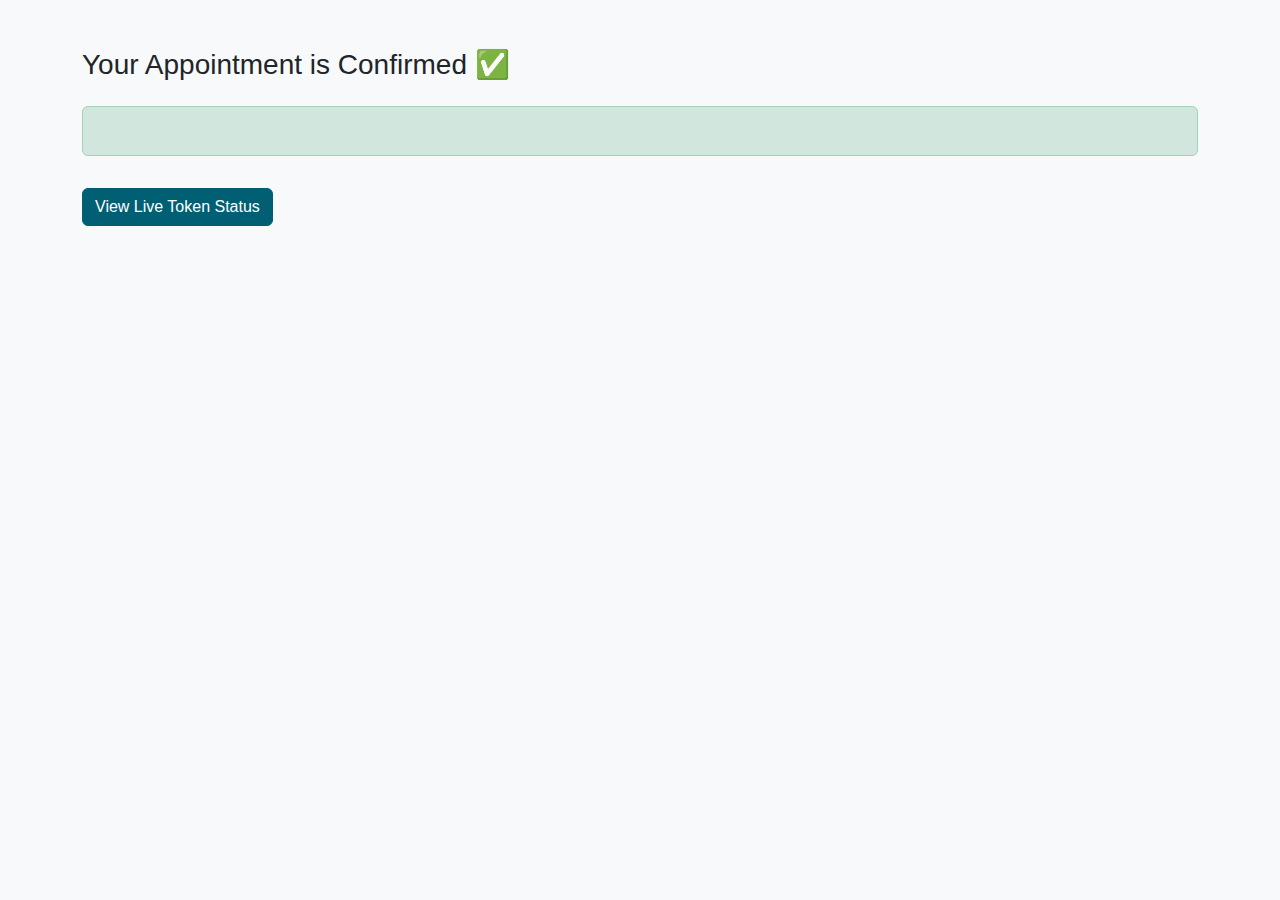
<file: confirmation.html>
<!DOCTYPE html>
<html lang="en">
<head>
  <meta charset="UTF-8" />
  <meta name="viewport" content="width=device-width, initial-scale=1.0"/>
  <title>Booking Confirmed</title>
  <link href="https://cdn.jsdelivr.net/npm/bootstrap@5.3.0/dist/css/bootstrap.min.css" rel="stylesheet">
  <link rel="stylesheet" href="style.css">
</head>
<body>
  <div class="container my-5">
    <h3 class="mb-4">Your Appointment is Confirmed ✅</h3>
    <div id="confirmation-info" class="alert alert-success p-4 fs-5"></div>
    <a id="token-btn" href="token.html" class="btn btn-primary mt-3">View Live Token Status</a>
  </div>
 

  <script>
    const booking = JSON.parse(localStorage.getItem("booking"));
    if (booking) {
      document.getElementById("confirmation-info").innerHTML = `
        <p><strong>Doctor:</strong> ${booking.docName}</p>
        <p><strong>Patient:</strong> ${booking.patientName}</p>
        <p><strong>Appointment Date:</strong> ${booking.appointmentDate}</p>
        <p><strong>Mode:</strong> ${booking.mode}</p>
      `;
    }
  </script>
</body>
</html>
</file>
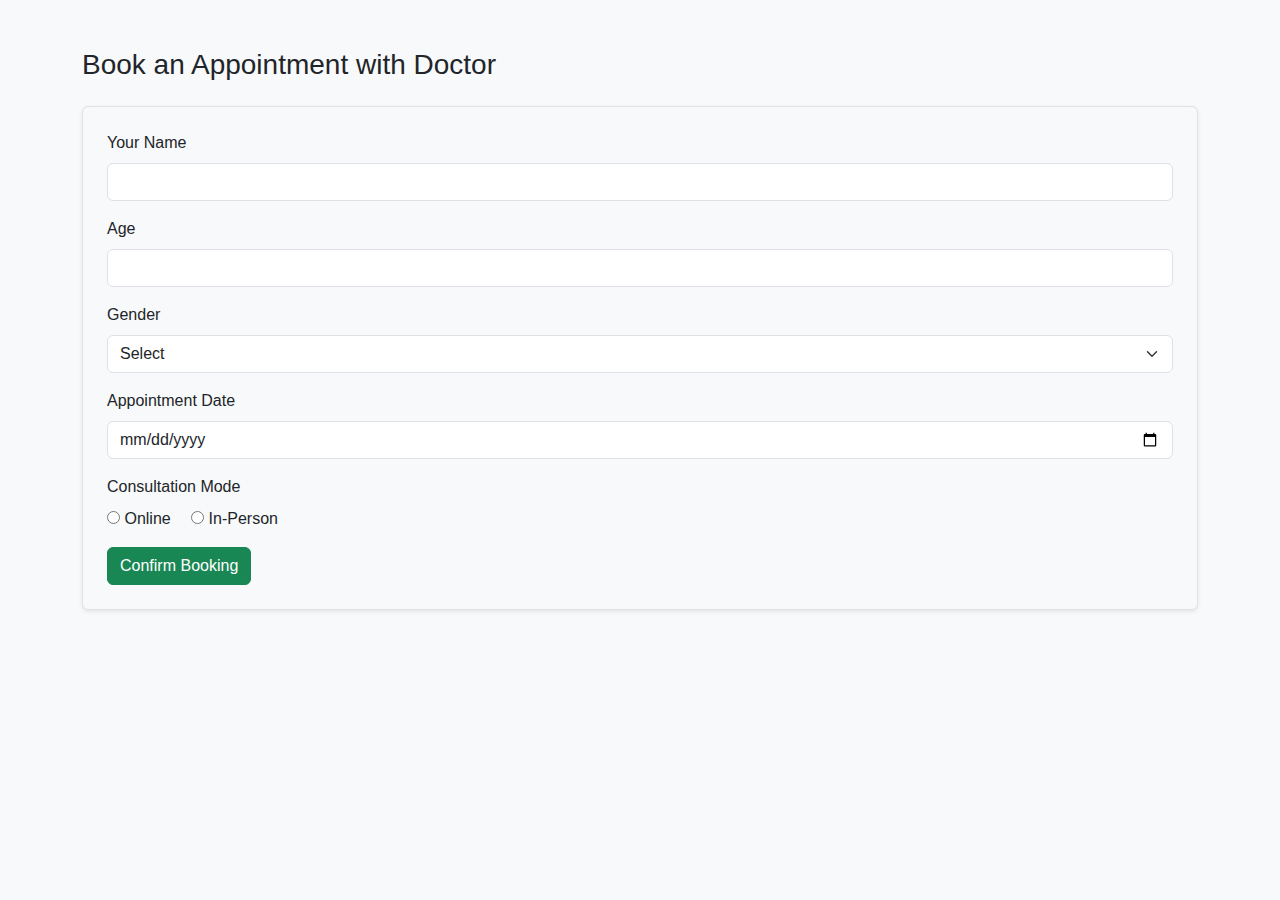
<file: doctor.html>
<!DOCTYPE html>
<html lang="en">
<head>
  <meta charset="UTF-8" />
  <meta name="viewport" content="width=device-width, initial-scale=1.0"/>
  <title>Doctor Booking</title>
  <link href="https://cdn.jsdelivr.net/npm/bootstrap@5.3.0/dist/css/bootstrap.min.css" rel="stylesheet">
  <link rel="stylesheet" href="style.css" />
</head>
<!-- doctor.html -->
<div class="container my-5">
  <h3 class="mb-4">Book an Appointment with <span id="doctor-name">Doctor</span></h3>
  <form id="booking-form" class="p-4 border rounded shadow-sm bg-light">

    <div class="mb-3">
      <label for="patient-name" class="form-label">Your Name</label>
      <input type="text" class="form-control" id="patient-name" required>
    </div>

    <div class="mb-3">
      <label for="patient-age" class="form-label">Age</label>
      <input type="number" class="form-control" id="patient-age" required>
    </div>
    
    <div class="mb-3">
      <label for="patient-gender" class="form-label">Gender</label>
      <select id="patient-gender" class="form-select" required>
        <option value="">Select</option>
        <option value="Female">Female</option>
        <option value="Male">Male</option>
        <option value="Other">Other</option>
      </select>
    </div>
    

    <div class="mb-3">
      <label for="appointment-date" class="form-label">Appointment Date</label>
      <input type="date" class="form-control" id="appointment-date" required min="">
    </div>

    <div class="mb-3">
      <label class="form-label">Consultation Mode</label><br>
      <input type="radio" name="mode" value="Online" required> Online
      <input type="radio" name="mode" value="In-Person" class="ms-3"> In-Person
    </div>
    <button type="submit" class="btn btn-success">Confirm Booking</button>

  </form>
</div>

<script>
  // Set today's date as minimum for appointment
  const today = new Date().toISOString().split('T')[0];
  document.getElementById("appointment-date").setAttribute("min", today);

  const doctors = JSON.parse(localStorage.getItem("doctors") || "[]");

  const urlParams = new URLSearchParams(window.location.search);
  const docId = urlParams.get("id");
  const doc = doctors.find(d => d.id == docId);

  if (doc) {
    document.getElementById("doctor-name").innerText = doc.name;
  }

  document.getElementById("booking-form").addEventListener("submit", function (e) {
    e.preventDefault();

    const patientName = document.getElementById("patient-name").value;
    const appointmentDate = document.getElementById("appointment-date").value;
    const mode = document.querySelector('input[name="mode"]:checked').value;

    const userToken = Math.floor(Math.random() * 30) + 21;
    const currentToken = Math.floor(Math.random() * (userToken - 1)) + 1;
    const eta = (userToken - currentToken) * 4;

    const booking = {
      docName: doc.name,
      patientName,
      appointmentDate,
      mode,
      userToken,
      currentToken,
      eta,
    };

    localStorage.setItem("booking", JSON.stringify(booking));
    window.location.href = "confirmation.html";
  });

</script>
</file>
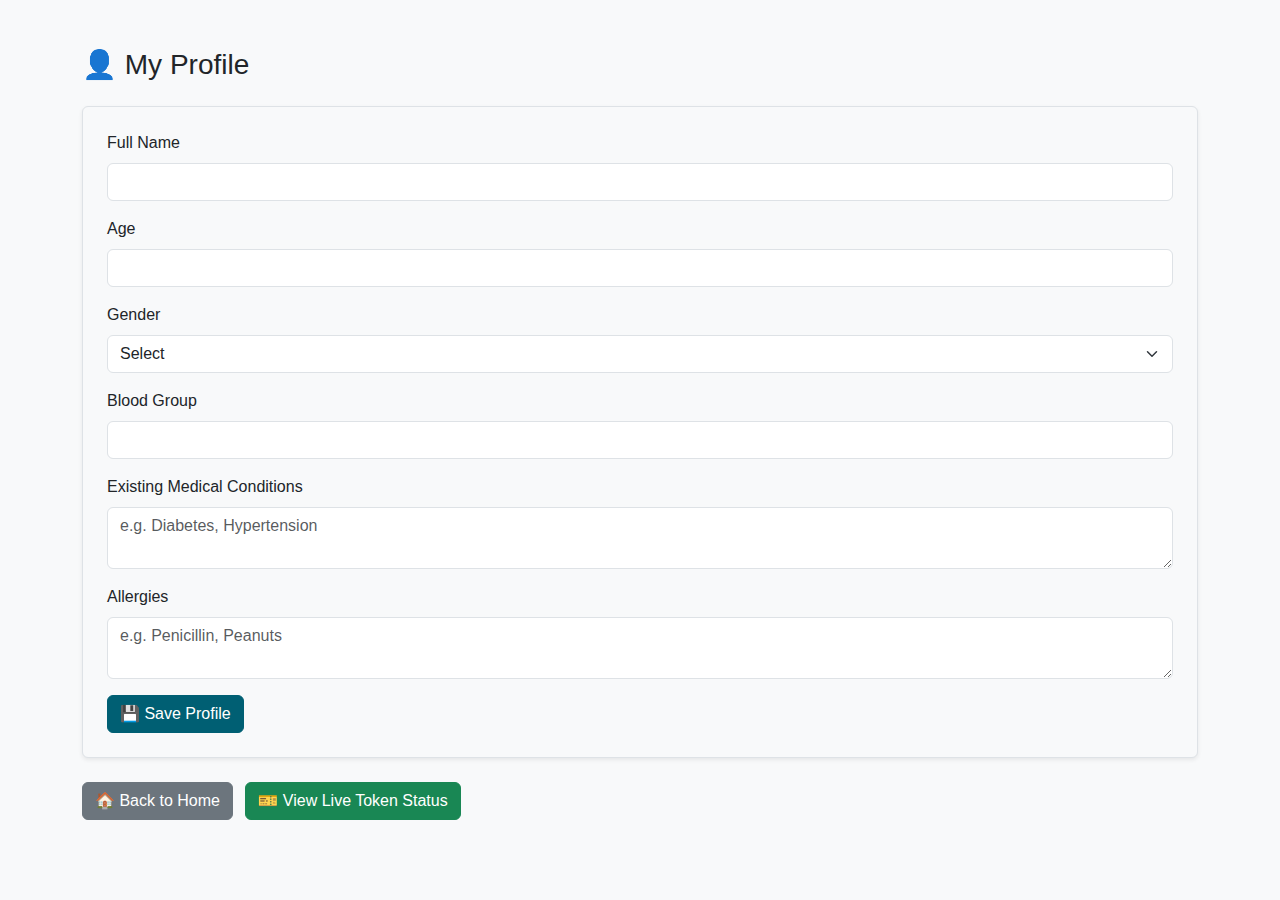
<file: profile.html>
<!DOCTYPE html>
<html lang="en">
<head>
  <meta charset="UTF-8" />
  <meta name="viewport" content="width=device-width, initial-scale=1.0"/>
  <title>My Profile</title>
  <link href="https://cdn.jsdelivr.net/npm/bootstrap@5.3.0/dist/css/bootstrap.min.css" rel="stylesheet" />
  <link rel="stylesheet" href="style.css" />
</head>
<body>
  <div class="container my-5">
    <h3 class="mb-4">👤 My Profile</h3>

    <div id="profile-container"></div>

    <div class="mt-4">
      <a href="index.html" class="btn btn-secondary me-2">🏠 Back to Home</a>
      <a href="token.html" class="btn btn-success me-2">🎫 View Live Token Status</a>
    </div>
  </div>

  <script>
    const container = document.getElementById("profile-container");
    const savedProfile = JSON.parse(localStorage.getItem("userProfile"));

    if (savedProfile) {
      // Show saved profile
      container.innerHTML = `
        <div class="alert alert-light border p-4 fs-5">
          <p><strong>Name:</strong> ${savedProfile.name}</p>
          <p><strong>Age:</strong> ${savedProfile.age}</p>
          <p><strong>Gender:</strong> ${savedProfile.gender}</p>
          <p><strong>Blood Group:</strong> ${savedProfile.bloodGroup}</p>
          <p><strong>Existing Conditions:</strong> ${savedProfile.conditions || 'None reported'}</p>
          <p><strong>Allergies:</strong> ${savedProfile.allergies || 'None reported'}</p>
          <button class="btn btn-outline-danger mt-3" onclick="deleteProfile()">🗑️ Delete Profile</button>
        </div>
      `;
    } else {
      // Show profile creation form
      container.innerHTML = `
        <form id="create-profile" class="border p-4 bg-light rounded shadow-sm">
          <div class="mb-3">
            <label for="name" class="form-label">Full Name</label>
            <input type="text" class="form-control" id="name" required>
          </div>
          <div class="mb-3">
            <label for="age" class="form-label">Age</label>
            <input type="number" class="form-control" id="age" required>
          </div>
          <div class="mb-3">
            <label for="gender" class="form-label">Gender</label>
            <select class="form-select" id="gender" required>
              <option value="">Select</option>
              <option>Male</option>
              <option>Female</option>
              <option>Other</option>
            </select>
          </div>
          <div class="mb-3">
            <label for="bloodGroup" class="form-label">Blood Group</label>
            <input type="text" class="form-control" id="bloodGroup" required>
          </div>
          <div class="mb-3">
            <label for="conditions" class="form-label">Existing Medical Conditions</label>
            <textarea class="form-control" id="conditions" placeholder="e.g. Diabetes, Hypertension"></textarea>
          </div>
          <div class="mb-3">
            <label for="allergies" class="form-label">Allergies</label>
            <textarea class="form-control" id="allergies" placeholder="e.g. Penicillin, Peanuts"></textarea>
          </div>
          <button type="submit" class="btn btn-primary">💾 Save Profile</button>
        </form>
      `;

      // Handle form submission
      document.getElementById("create-profile").addEventListener("submit", function (e) {
        e.preventDefault();
        const profile = {
          name: document.getElementById("name").value,
          age: document.getElementById("age").value,
          gender: document.getElementById("gender").value,
          bloodGroup: document.getElementById("bloodGroup").value,
          conditions: document.getElementById("conditions").value,
          allergies: document.getElementById("allergies").value
        };
        localStorage.setItem("userProfile", JSON.stringify(profile));
        location.reload(); // Refresh to show saved profile
      });
    }

    function deleteProfile() {
      localStorage.removeItem("userProfile");
      location.reload();
    }
  </script>
</body>
</html>
</file>
<file: style.css>
body {
  background-color: #f8f9fa;
  font-family: 'Segoe UI', sans-serif;
}

.card {
  border: none;
  border-radius: 12px;
  transition: transform 0.2s ease-in-out;
}

.card:hover {
  transform: scale(1.02);
  box-shadow: 0 8px 16px rgba(0,0,0,0.1);
}

.btn-primary {
  background-color: #005f73;
  border-color: #005f73;
}

.btn-primary:hover {
  background-color: #0a9396;
  border-color: #0a9396;
}
.fade-in {
  opacity: 0;
  animation: fadeIn 0.8s forwards;
}

@keyframes fadeIn {
  to { opacity: 1; }
}
</file>
